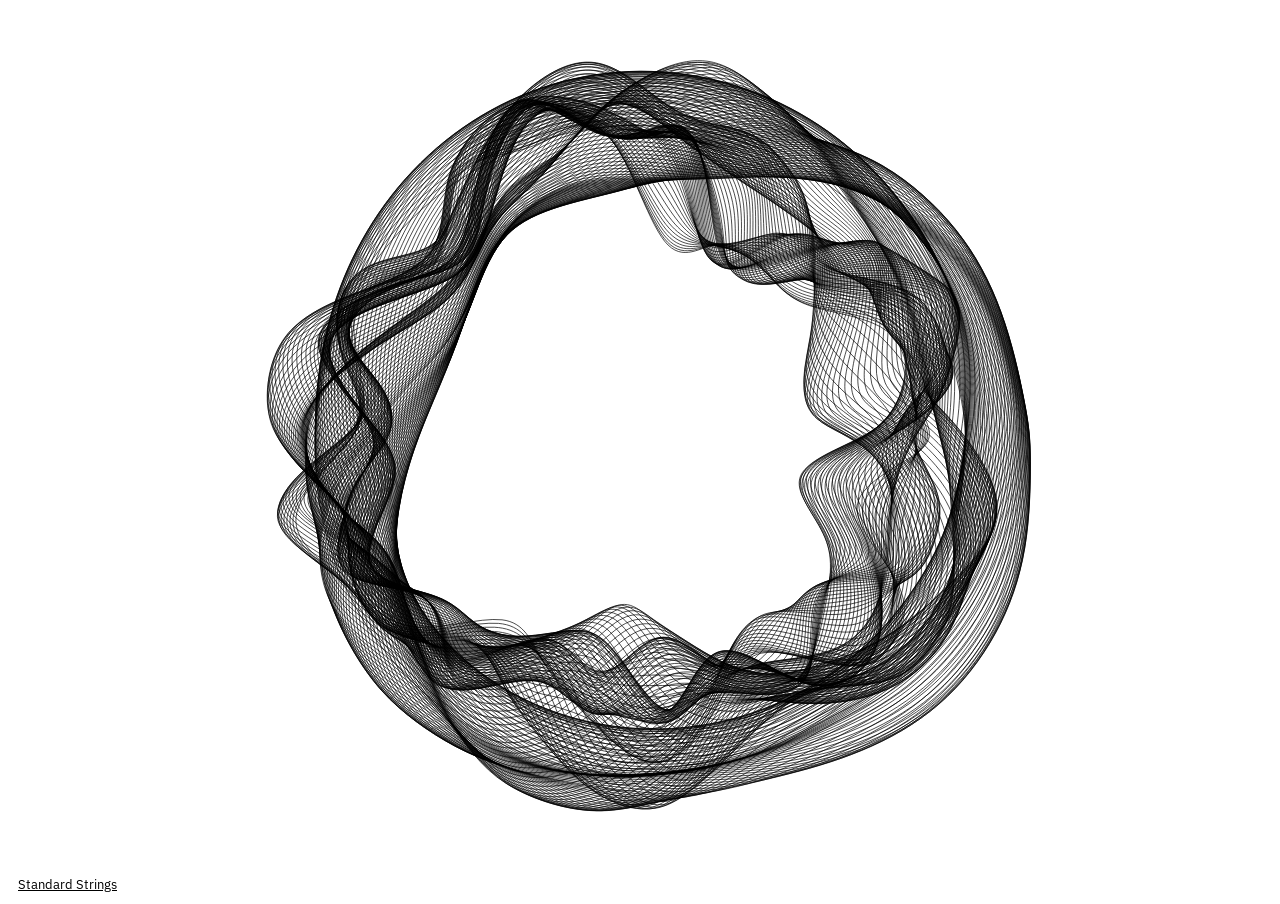
<file: index.html>
<!DOCTYPE html>
<html>
  <head>
    <title>Standard Strings</title>
    <meta
      name="description"
      content="An artwork by Alistair McClymont, see more at alistairmcclymont.com"
    />
    <meta charset="utf-8" />
    <meta name="apple-mobile-web-app-capable" content="yes" />
    <meta name="apple-mobile-web-app-status-bar-style" content="black" />
    <meta
      name="viewport"
      content="user-scalable=no,initial-scale=1,maximum-scale=1,minimum-scale=1,width=device-width"
    />

    <link rel="stylesheet" type="text/css" href="css/styles.css" />
    <link rel="preconnect" href="https://fonts.googleapis.com" />
    <link rel="preconnect" href="https://fonts.gstatic.com" crossorigin />
    <link
      href="https://fonts.googleapis.com/css2?family=IBM+Plex+Sans&display=swap"
      rel="stylesheet"
    />

    <script
      defer
      data-domain="standardstrings.alistairmcclymont.com"
      src="https://plausible.io/js/plausible.js"
    ></script>

    <!-- Load the Paper.js library -->
    <script type="text/javascript" src="js/paper.js"></script>
    <!-- Load external PaperScript and associate it with myCanvas -->
    <script
      type="module"
      src="js/sketch.js"
      canvas="myCanvas"
      hidpi="on"
    ></script>
  </head>
  <body>
    <canvas id="myCanvas" resize></canvas>
    <div class="container"></div>
    <div id="info">
      <button id="close-button">Standard Strings</button>
      <div id="info-inner" class="hidden">
        <button id="download">Download image</button>
        <div id="about">
          created by
          <a href="https://alistairmcclymont.com" target="_blank"
            >alistairmcclymont.com</a
          >
        </div>
      </div>
    </div>
  </body>
</html>
</file>
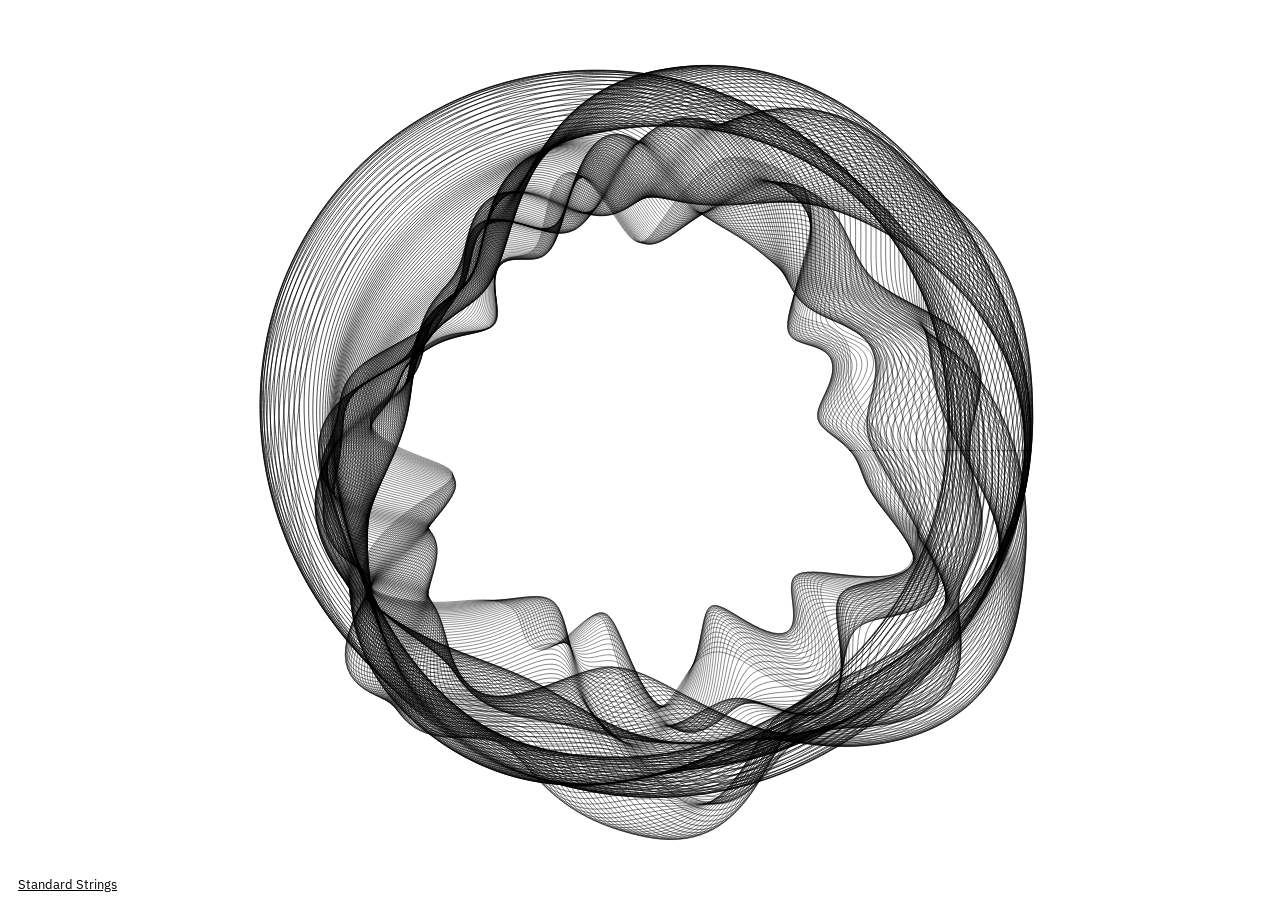
<file: p5/index.html>
<!DOCTYPE html>
<html lang="en">
  <head>
    <title>Standard Strings</title>
    <meta
      name="description"
      content="An artwork by Alistair McClymont, see more at alistairmcclymont.com"
    />
    <meta charset="utf-8" />
    <meta name="apple-mobile-web-app-capable" content="yes" />
    <meta name="apple-mobile-web-app-status-bar-style" content="black" />
    <meta
      name="viewport"
      content="user-scalable=no,initial-scale=1,maximum-scale=1,minimum-scale=1,width=device-width"
    />

    <script src="p5.min.js"></script>
    <script src="p5.svg.js"></script>

    <link rel="preconnect" href="https://fonts.googleapis.com" />
    <link rel="preconnect" href="https://fonts.gstatic.com" crossorigin />
    <link
      href="https://fonts.googleapis.com/css2?family=IBM+Plex+Sans&display=swap"
      rel="stylesheet"
    />

    <link rel="stylesheet" type="text/css" href="style.css" />
    <script
      defer
      data-domain="standardstrings.alistairmcclymont.com"
      src="https://plausible.io/js/plausible.js"
    ></script>
  </head>

  <body>
    <main></main>
    <div id="info">
      <button id="close-button">Standard Strings</button>
      <div id="info-inner" class="hidden">
        <button id="download">Download image</button>
        <div id="about">
          created by
          <a href="https://alistairmcclymont.com" target="_blank"
            >alistairmcclymont.com</a
          >
        </div>
      </div>
    </div>

    <script type="module" src="sketch.js"></script>
  </body>
</html>
</file>
<file: css/styles.css>
html {
  /* cursor: none; */
}
html,
body {
  margin: 0;
  overflow: hidden;
  height: 100%;
  font-family: "IBM Plex Sans", sans-serif;
}

/* Scale canvas with resize attribute to full size */
canvas[resize] {
  width: 100%;
  height: 100%;
}

button {
  font-family: "IBM Plex Sans", sans-serif;
  font-size: 100%;
  color: #000;
  /* font-style: italic; */
}
.show {
  right: 0;
}

.hide {
  right: 100vw;
}

#info {
  position: fixed;
  bottom: 0;
  left: 0;
  padding: 0 1rem 0 1rem;
  z-index: 200;
  /*   background-color: rgba(255,255,255,0.6); */
  max-width: 100vw;
}

#info-inner {
  padding-bottom: 1rem;
}

@media only screen and (min-width: 400px) {
  body {
    font-size: 0.8rem;
  }
  #info {
    /*     padding: 2rem; */
    max-width: 50vw;
  }
}
#about,
#about a {
  /* font-style: italic; */
  color: black;
  /* font-size: 80%; */
}

#close-button {
  background: transparent;
  border: 2px solid transparent;
  padding: 5px 0;
  text-decoration: underline;
  color: black;
}
#download {
  background: black;
  color: white;
  border: 2px solid transparent;
  padding: 5px;
  margin-bottom: 5px;
}

#close-button:focus,
#download:focus {
  outline: none;
  /* border-bottom: 2px solid magenta; */
}
#download.active,
#download.active:focus {
  background: cyan;
}
.hidden {
  display: none;
}
</file>
<file: p5/style.css>
html,
body {
  margin: 0;
  padding: 0;
  font-family: "IBM Plex Sans", sans-serif;
  font-weight: 400;
  /* font-style: italic; */
  font-size: 100%;
}
canvas {
  display: block;
}

button {
  font-family: "IBM Plex Sans", sans-serif;
  font-size: 100%;
  color: #000;
  /* font-style: italic; */
}
.show {
  right: 0;
}

.hide {
  right: 100vw;
}

#info {
  position: fixed;
  bottom: 0;
  left: 0;
  padding: 0 1rem 0 1rem;
  z-index: 200;
  /*   background-color: rgba(255,255,255,0.6); */
  max-width: 100vw;
}

#info-inner {
  padding-bottom: 1rem;
}

@media only screen and (min-width: 400px) {
  body {
    font-size: 0.8rem;
  }
  #info {
    /*     padding: 2rem; */
    max-width: 50vw;
  }
}
#about,
#about a {
  /* font-style: italic; */
  color: black;
  /* font-size: 80%; */
}

#close-button {
  background: transparent;
  border: 2px solid transparent;
  padding: 5px 0;
  text-decoration: underline;
  color: black;
}
#download {
  background: black;
  color: white;
  border: 2px solid transparent;
  padding: 5px;
  margin-bottom: 5px;
}

#close-button:focus,
#download:focus {
  outline: none;
  /* border-bottom: 2px solid magenta; */
}
#download.active,
#download.active:focus {
  background: cyan;
}
.hidden {
  display: none;
}
</file>
